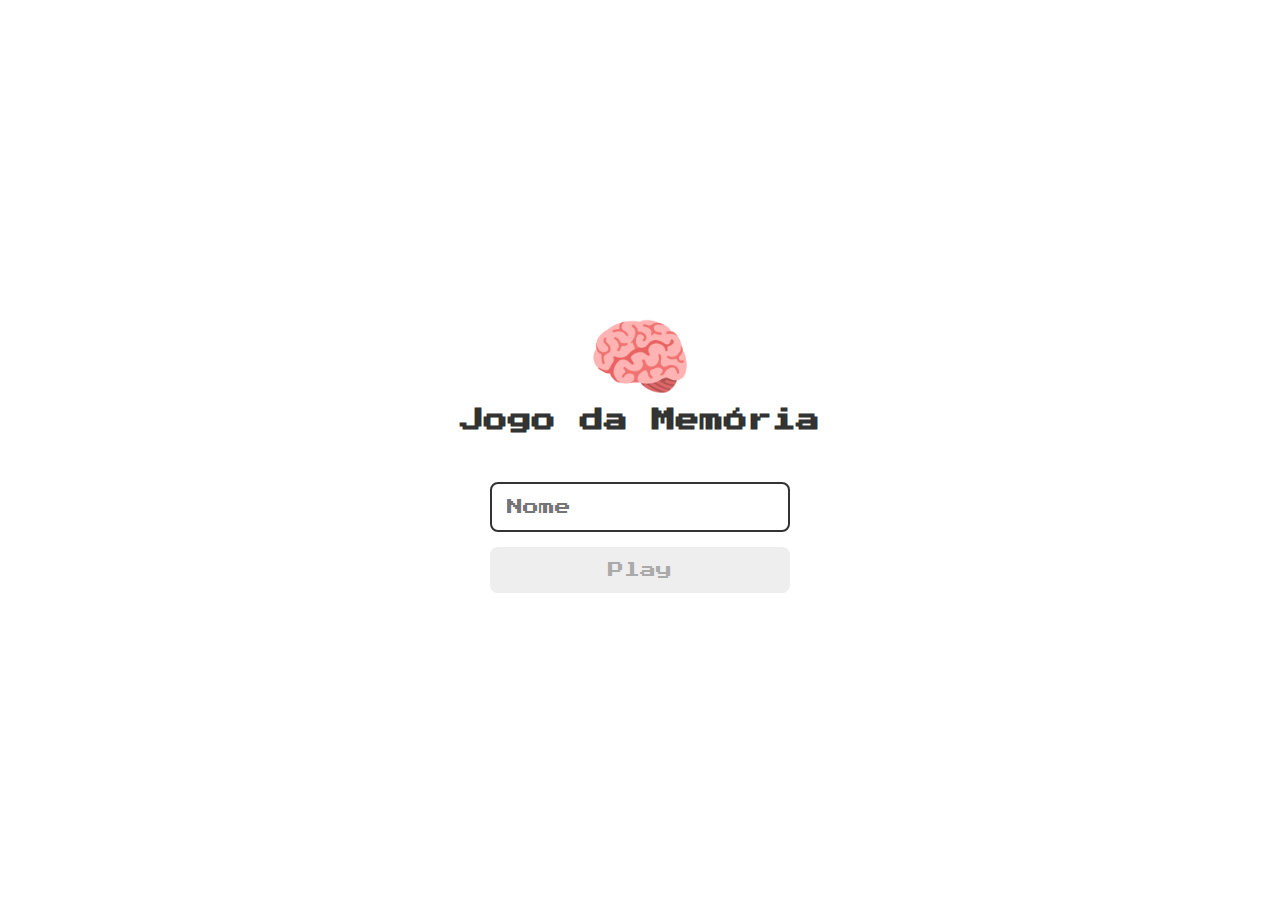
<file: index.html>
<!DOCTYPE html>
<html lang="pt-br">
<head>
    <meta charset="UTF-8">
    <meta name="viewport" content="width=device-width, initial-scale=1.0">

    <link rel="stylesheet" href="./css/reset.css">
    <link rel="stylesheet" href="./css/login.css">

    <script defer src="./js/login.js"></script>

    <title>Jogo da Memória | Login</title>
</head>
<body>
    
    <form class="login-form">

        <div class="login__header">
            <img src="images/brain.png" alt="brain icon">
            <h1>Jogo da Memória</h1>            
        </div>

        <input type="text" placeholder="Nome" class="login__input">
        <button type="submit" class="login__button" disabled>Play</button>

    </form>

</body>
</html>
</file>
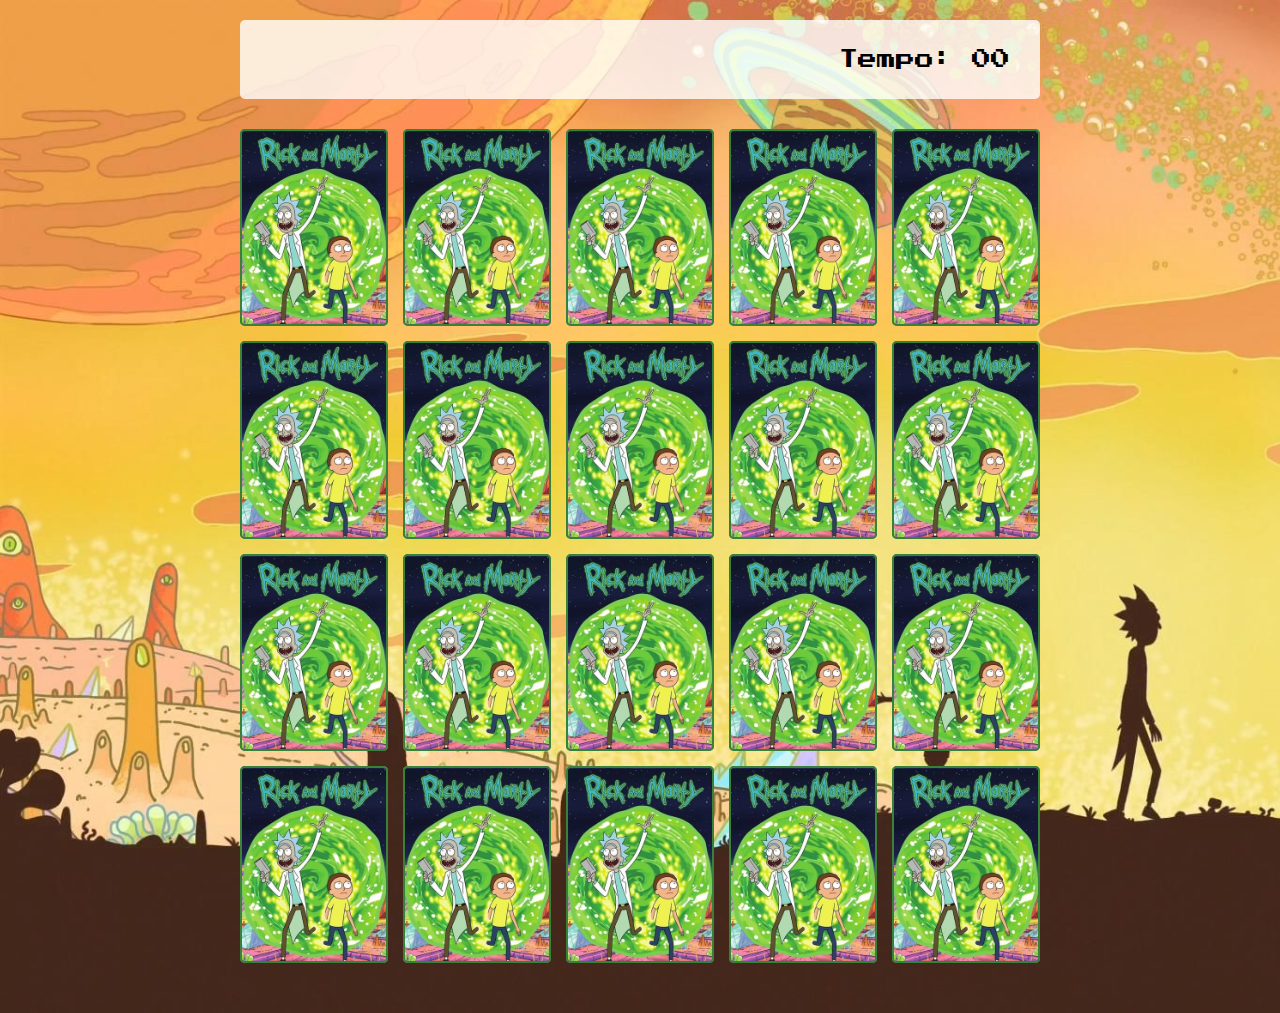
<file: pages/game.html>
<!DOCTYPE html>
<html lang="pt-br">
<head>
    <meta charset="UTF-8">
    <meta name="viewport" content="width=device-width, initial-scale=1.0">

    <link rel="stylesheet" href="../css/reset.css">
    <link rel="stylesheet" href="../css/game.css">

    <script defer src="../js/game.js"></script>

    <title>Jogo da Memória</title>
</head>
<body>

    <main>
        <header>
            <span class="player"></span>
            <span>Tempo: <span class="timer">00</span></span>
        </header>
        
        <div class="grid">
        </div>
    </main>



</body>
</html>
</file>
<file: css/login.css>
.login-form {
    align-items: center;
    display: flex;
    flex-direction: column;
    height: 100vh;
    justify-content: center;
}

.login__header {
    align-items: center;
    display: flex;
    flex-direction: column;
    justify-content: center;
    margin-bottom: 50px;
}

.login__header img {
    width: 100px;
}

.login__header h1 {
    color: #333;
    font-size: 1.5em;
}

.login__input {
    border: 2px solid #333;
    border-radius: 8px;
    color: #333;
    font-size: 1em;
    margin-bottom: 15px;
    max-width: 300px;
    outline: none;
    padding: 15px;
    width: 100%;
}

.login__button {
    background-color: #ee665c;
    border-radius: 8px;
    color: #fff;
    cursor: pointer;
    font-size: 1em;
    max-width: 300px;
    padding: 15px;
    width: 100%;
}

.login__button:disabled {
    background-color: #eee;
    color: #aaa;
    cursor: auto;
}
</file>
<file: css/game.css>
main {
    display: flex;
    flex-direction: column;
    width: 100%;
    background-image: url('../images/bg.jpg');
    background-size: cover;
    min-height: 100vh;
    align-items: center;
    justify-content: center;
    padding: 20px 20px 50px;
}

header {
    display: flex;
    align-items: center;
    justify-content: space-between;
    background: rgba(255, 255, 255, 0.8);
    font-size: 1.2em;
    width: 100%;
    max-width: 800px;
    padding: 30px;
    margin: 0 0 30px;
    border-radius: 5px;
}

.grid {
    display: grid;
    grid-template-columns: repeat(5, 1fr);
    gap: 15px;
    width: 100%;
    max-width: 800px;
    margin: 0 auto;
}

.card {
    aspect-ratio: 3/4;
    width: 100%;
    border-radius: 5px;
    position: relative;
    transition: all 400ms ease;
    transform-style: preserve-3d;
    background-color: #ccc;
}

.face {
    width: 100%;
    height: 100%;
    position: absolute;
    background-size: cover;
    background-position: center;
    border: 2px solid #39813a;
    border-radius: 5px;
    transition: all 400ms ease;
}

.front {
    transform: rotateY(180deg);
}

.back {
    background-image: url('../images/back.png');
    backface-visibility: hidden;
}

.reveal-card {
    transform: rotateY(180deg);
}

.disabled-card {
    filter: saturate(0);
    opacity: 0.5;
}
</file>
